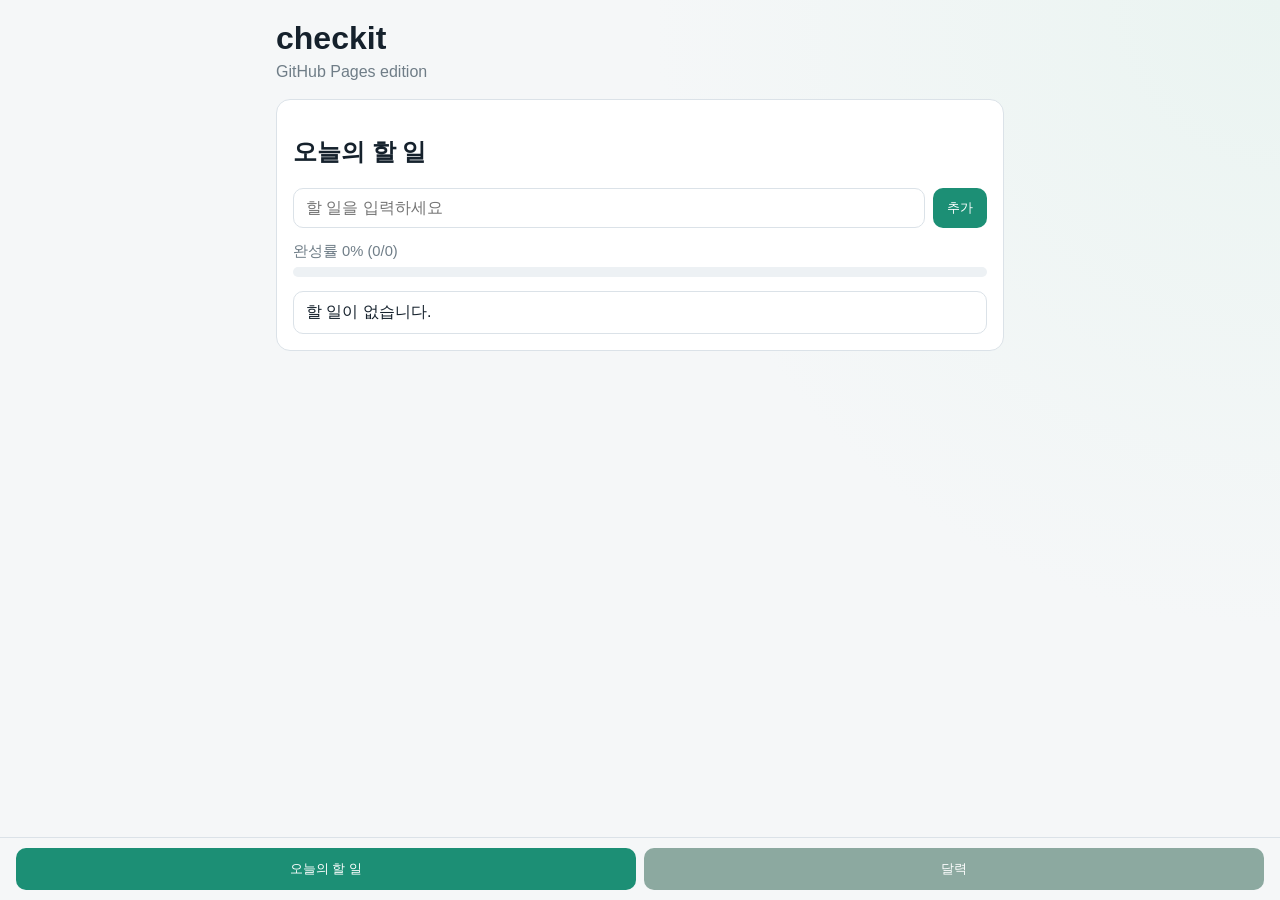
<file: docs/index.html>
<!DOCTYPE html>
<html lang="ko">
<head>
    <meta charset="UTF-8">
    <meta name="viewport" content="width=device-width, initial-scale=1.0">
    <title>checkit</title>
    <link rel="stylesheet" href="./style.css">
</head>
<body>
<div class="app">
    <header class="top">
        <h1>checkit</h1>
        <p class="subtitle">GitHub Pages edition</p>
    </header>

    <main>
        <section id="today-view" class="view active">
            <h2>오늘의 할 일</h2>
            <form id="todo-form" class="todo-form">
                <input id="todo-input" type="text" placeholder="할 일을 입력하세요" maxlength="120" required>
                <button type="submit">추가</button>
            </form>
            <div class="progress-wrap">
                <span id="today-progress-text">완성률 0% (0/0)</span>
                <div class="progress-bar">
                    <div id="today-progress-fill" class="progress-fill"></div>
                </div>
            </div>
            <ul id="today-list" class="todo-list"></ul>
        </section>

        <section id="calendar-view" class="view">
            <div class="calendar-head">
                <button id="prev-month" type="button" aria-label="이전 달">‹</button>
                <h2 id="month-label"></h2>
                <button id="next-month" type="button" aria-label="다음 달">›</button>
            </div>
            <div id="calendar-grid" class="calendar-grid"></div>

            <div class="selected-day-panel">
                <h3 id="selected-day-title"></h3>
                <div class="progress-wrap">
                    <span id="selected-progress-text">완성률 0% (0/0)</span>
                    <div class="progress-bar">
                        <div id="selected-progress-fill" class="progress-fill"></div>
                    </div>
                </div>
                <ul id="selected-list" class="todo-list readonly"></ul>
            </div>
        </section>
    </main>

    <nav class="bottom-nav">
        <button id="tab-today" class="tab-btn active" type="button">오늘의 할 일</button>
        <button id="tab-calendar" class="tab-btn" type="button">달력</button>
    </nav>
</div>
<script src="./app.js"></script>
</body>
</html>
</file>
<file: docs/style.css>
:root {
    --bg: #f5f7f8;
    --card: #ffffff;
    --ink: #15212c;
    --muted: #6f7d87;
    --line: #dbe2e8;
    --accent: #1c8f75;
    --accent-soft: #dff5ef;
}

* {
    box-sizing: border-box;
}

body {
    margin: 0;
    font-family: "Segoe UI", "Noto Sans KR", sans-serif;
    background: radial-gradient(circle at top right, #eaf4f1, var(--bg) 40%);
    color: var(--ink);
}

.app {
    max-width: 760px;
    margin: 0 auto;
    min-height: 100vh;
    padding: 20px 16px 90px;
}

.top h1 {
    margin: 0;
    font-size: 2rem;
}

.subtitle {
    margin: 6px 0 0;
    color: var(--muted);
}

.view {
    display: none;
    margin-top: 18px;
    background: var(--card);
    border: 1px solid var(--line);
    border-radius: 14px;
    padding: 16px;
}

.view.active {
    display: block;
}

.todo-form {
    display: flex;
    gap: 8px;
    margin: 10px 0 14px;
}

.todo-form input {
    flex: 1;
    border: 1px solid var(--line);
    border-radius: 10px;
    padding: 10px 12px;
    font-size: 1rem;
}

.todo-form button,
.tab-btn,
.calendar-head button {
    border: none;
    border-radius: 10px;
    background: var(--accent);
    color: #fff;
    cursor: pointer;
}

.todo-form button {
    padding: 10px 14px;
}

.progress-wrap {
    margin: 6px 0 14px;
}

.progress-wrap span {
    display: block;
    font-size: 0.92rem;
    color: var(--muted);
    margin-bottom: 6px;
}

.progress-bar {
    width: 100%;
    height: 10px;
    border-radius: 999px;
    background: #edf1f4;
    overflow: hidden;
}

.progress-fill {
    width: 0;
    height: 100%;
    background: var(--accent);
    transition: width 0.2s ease;
}

.todo-list {
    list-style: none;
    margin: 0;
    padding: 0;
    display: grid;
    gap: 8px;
}

.todo-item {
    border: 1px solid var(--line);
    border-radius: 10px;
    padding: 10px 12px;
    background: #fff;
}

.todo-item label {
    display: flex;
    gap: 10px;
    align-items: center;
}

.todo-item input[type="checkbox"] {
    width: 17px;
    height: 17px;
}

.todo-item .text {
    overflow-wrap: anywhere;
}

.todo-item.done {
    background: #f1f3f5;
    color: #79838b;
}

.todo-item.done .text {
    text-decoration: line-through;
}

.calendar-head {
    display: grid;
    grid-template-columns: 44px 1fr 44px;
    align-items: center;
    gap: 8px;
}

.calendar-head h2 {
    text-align: center;
    margin: 0;
}

.calendar-head button {
    height: 38px;
}

.calendar-grid {
    margin-top: 12px;
    display: grid;
    grid-template-columns: repeat(7, 1fr);
    gap: 6px;
}

.weekday,
.date-cell {
    text-align: center;
    padding: 8px 0;
    border-radius: 8px;
}

.weekday {
    font-size: 0.84rem;
    color: var(--muted);
}

.date-cell {
    border: 1px solid var(--line);
    background: #fff;
    cursor: pointer;
}

.date-cell.other {
    color: #a3afb8;
}

.date-cell.selected {
    background: var(--accent-soft);
    border-color: #9fdaca;
    font-weight: 600;
}

.date-cell.has-done {
    box-shadow: inset 0 -3px 0 #88ceb9;
}

.selected-day-panel {
    margin-top: 14px;
    border-top: 1px solid var(--line);
    padding-top: 12px;
}

.selected-day-panel h3 {
    margin: 0 0 8px;
}

.readonly .todo-item {
    pointer-events: none;
}

.bottom-nav {
    position: fixed;
    left: 0;
    right: 0;
    bottom: 0;
    display: grid;
    grid-template-columns: 1fr 1fr;
    gap: 8px;
    background: rgba(245, 247, 248, 0.95);
    backdrop-filter: blur(8px);
    border-top: 1px solid var(--line);
    padding: 10px 16px;
}

.tab-btn {
    padding: 12px 10px;
    background: #8ca9a0;
}

.tab-btn.active {
    background: var(--accent);
}

@media (max-width: 520px) {
    .app {
        padding-left: 12px;
        padding-right: 12px;
    }

    .top h1 {
        font-size: 1.7rem;
    }
}
</file>
